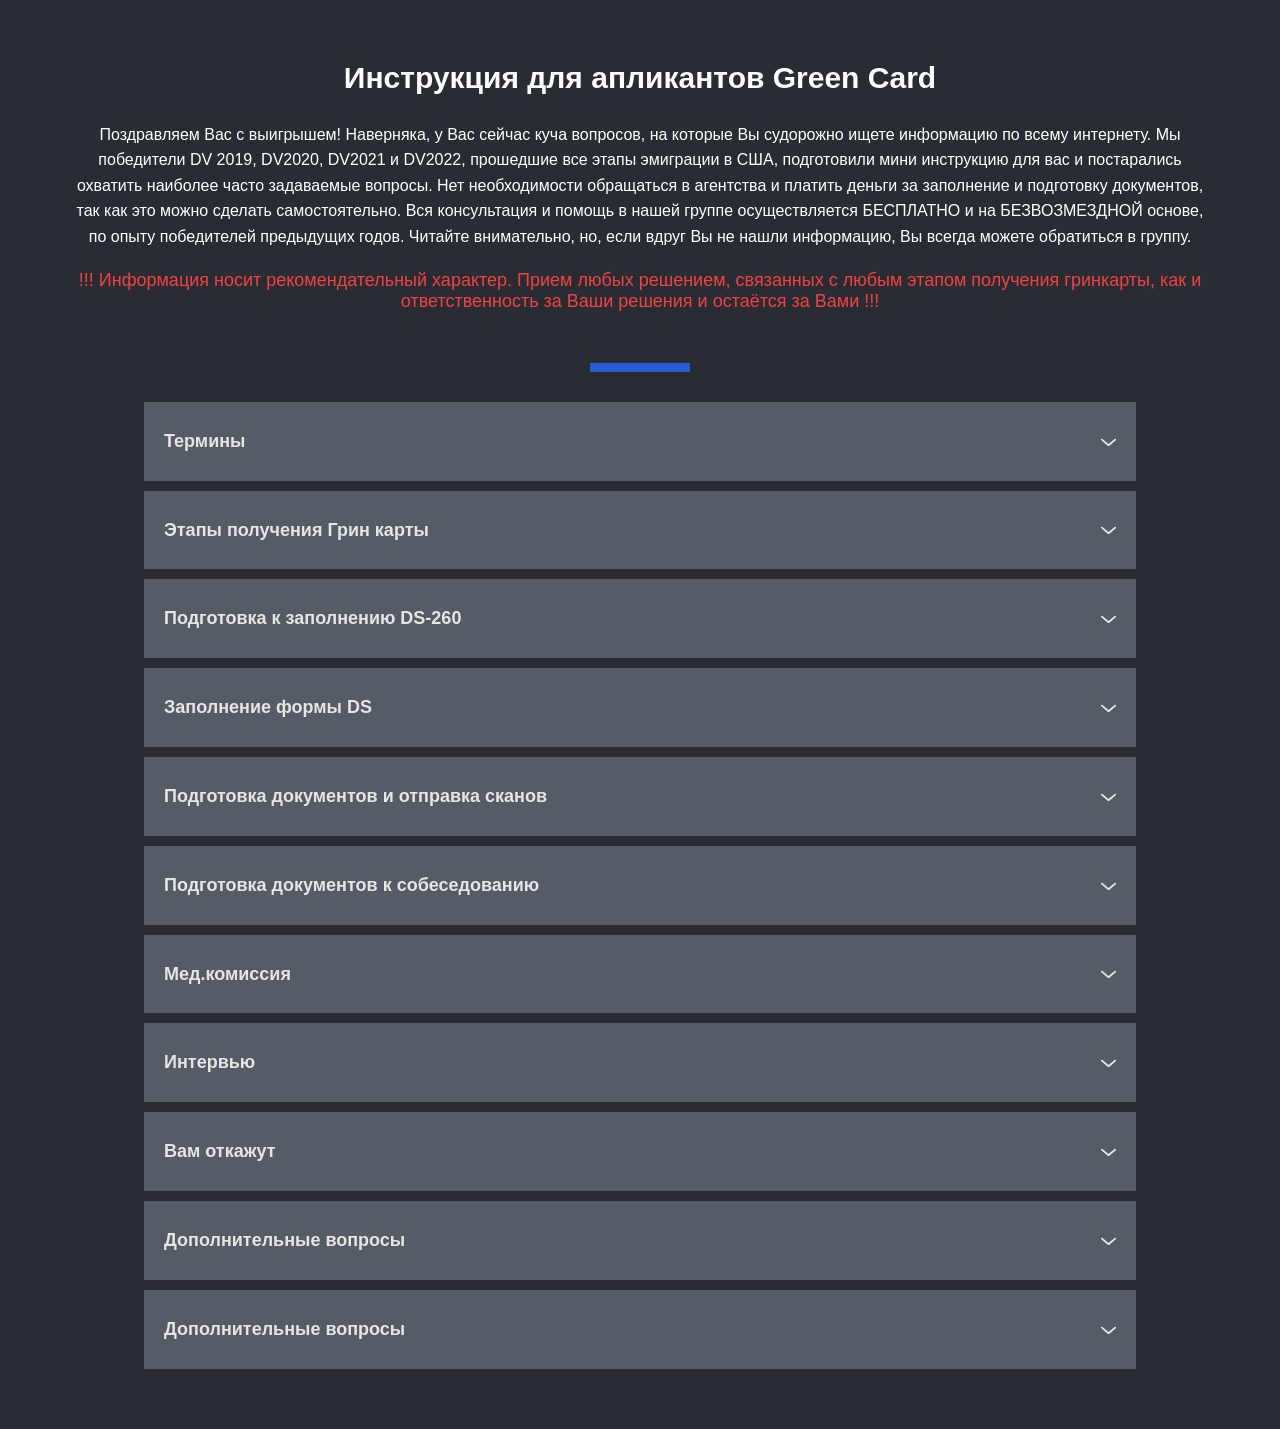
<file: indexb.html>
<!DOCTYPE html>
<!-- saved from url=(0090)https://website265734.nicepage.io/Page-1.html?version=0e316d2b-018a-4e35-99ff-fcf24cefc3d8 -->
<html style="font-size: 16px;" class="u-responsive-xl">
<head>
    <meta http-equiv="Content-Type" content="text/html; charset=UTF-8">
    <meta name="viewport" content="width=device-width, initial-scale=1.0">

    <meta name="keywords" content="Frequently Asked Questions">
    <meta name="description" content="">
    <meta name="page_type" content="np-template-header-footer-from-plugin">
    <title>Инструкция для апликантов Green Card</title>
    <link rel="stylesheet" href="./dv23template_files/nicepage.css" media="screen">
    <script class="u-script" type="text/javascript" src="./dv23template_files/jquery-1.9.1.min.js" defer=""></script>
    <script type="text/javascript">
        (function() {
            fetch('data.json')
              .then(function (response) {
                  return response.json();
              })
              .then(function (data) {
                  data.forEach((item, index) => {
                      $( "#acc" ).append( "" +
                        "\n" +
                        "              <div class=\"u-accordion-item\">\n" +
                        "                    <a class=\"u-accordion-link u-active-palette-1-base u-button-style u-hover-palette-1-base u-palette-5-dark-2 u-text-active-white u-text-grey-10 u-text-hover-grey-10 u-accordion-link-1\"\n" +
                        "                  id=\""+ index +"\" aria-controls=\""+ index +"\" aria-selected=\"false\">\n" +
                        "                    <span class=\"u-accordion-link-text\"></span>"+ item.title +"<span\n" +
                        "                  class=\"u-accordion-link-icon u-icon u-icon-circle u-text-palette-1-base u-icon-1\"><svg\n" +
                        "                  class=\"u-svg-link\" preserveAspectRatio=\"xMidYMin slice\" viewBox=\"0 0 16 16\" style=\"\"><use\n" +
                        "                  xlink:href=\"#svg-bf29\"></use></svg><svg class=\"u-svg-content\" id=\"svg-bf29\"\n" +
                        "                  style=\"color: rgb(255, 255, 255);\"><path d=\"M8,10.7L1.6,5.3c-0.4-0.4-1-0.4-1.3,0c-0.4,0.4-0.4,0.9,0,1.3l7.2,6.1c0.1,0.1,0.4,0.2,0.6,0.2s0.4-0.1,0.6-0.2l7.1-6\n" +
                        "                  c0.4-0.4,0.4-0.9,0-1.3c-0.4-0.4-1-0.4-1.3,0L8,10.7z\"></path></svg></span>\n" +
                        "                  </a>\n" +
                        "                  <div class=\"u-accordion-pane u-container-style u-palette-1-base u-accordion-pane-1\"\n" +
                        "                  id=\"accordion-ae6a\" aria-labelledby=\"link-accordion-ae6a\">\n" +
                        "                    <div class=\"u-container-layout u-container-layout-1\">\n" +
                        "                    <div class=\"fr-view u-clearfix u-rich-text u-text\">\n" +
                        "                    "+ item.text + "\n" +
                        "                  </div>\n" +
                        "                  </div>\n" +
                        "                  </div>\n" +
                        "                  </div>" );
                  })
              })
              .catch(function (err) {
                  console.log('error: ' + err);
              });

        })()
    </script>
    <script class="u-script" type="text/javascript" src="./dv23template_files/nicepage.js" defer=""></script>
    <meta name="generator" content="Nicepage 3.8.0, nicepage.com">
    <link id="u-theme-google-font" rel="stylesheet" href="./dv23template_files/css">
    <style class="u-style">

      .u-section-2 {
        background-image: none;
      }

      .u-body {
        background-color: #292d33;
      }


    .u-section-2 .u-sheet-1 {
        min-height: 570px;
    }

    .u-section-2 .u-text-1 {
        width: 626px;
        font-weight: 700;
        text-transform: none;
        margin: 60px auto 0;
    }

    .u-section-2 .u-line-1 {
        width: 100px;
        height: 3px;
        margin: 30px auto 0;
    }

    .u-section-2 .u-accordion-1 {
        width: 992px;
        margin: 30px auto 60px;
    }

    .u-section-2 .u-accordion-link-1 {
        letter-spacing: 0px;
        font-weight: 600;
        font-size: 1.125rem;
        padding: 25px 20px;
    }

    .u-section-2 .u-icon-1 {
        height: 15px;
        width: 15px;
        background-image: none;
    }

    .u-section-2 .u-accordion-pane-1 {
        min-height: 150px;
        background-image: none;
    }

    .u-section-2 .u-container-layout-1 {
        padding: 30px;
    }

    .u-section-2 .u-accordion-link-2 {
        letter-spacing: 0px;
        font-weight: 600;
        font-size: 1.125rem;
        padding: 25px 20px;
    }

    .u-section-2 .u-icon-2 {
        height: 15px;
        width: 15px;
        background-image: none;
    }

    .u-section-2 .u-accordion-pane-2 {
        min-height: 150px;
        background-image: none;
    }

    .u-section-2 .u-container-layout-2 {
        padding: 30px;
    }

    .u-section-2 .u-accordion-link-3 {
        letter-spacing: 0px;
        font-weight: 600;
        font-size: 1.125rem;
        padding: 25px 20px;
    }

    .u-section-2 .u-icon-3 {
        height: 15px;
        width: 15px;
        background-image: none;
    }

    .u-section-2 .u-accordion-pane-3 {
        min-height: 150px;
        background-image: none;
    }

    .u-section-2 .u-container-layout-3 {
        padding: 30px;
    }

    .u-section-2 .u-accordion-link-4 {
        letter-spacing: 0px;
        font-weight: 600;
        font-size: 1.125rem;
        padding: 25px 20px;
    }

    .u-section-2 .u-icon-4 {
        height: 15px;
        width: 15px;
        background-image: none;
    }

    .u-section-2 .u-accordion-pane-4 {
        min-height: 150px;
        background-image: none;
    }

    .u-section-2 .u-container-layout-4 {
        padding: 30px;
    }

    @media (max-width: 1199px) {
        .u-section-2 .u-accordion-1 {
            width: 940px;
        }
    }

    @media (max-width: 991px) {
        .u-section-2 .u-accordion-1 {
            width: 720px;
        }
    }

    @media (max-width: 767px) {
        .u-section-2 .u-text-1 {
            width: 540px;
        }

        .u-section-2 .u-accordion-1 {
            width: 540px;
        }
    }

    @media (max-width: 575px) {
        .u-section-2 .u-text-1 {
            width: 340px;
        }

        .u-section-2 .u-accordion-1 {
            width: 340px;
        }
    }</style>

    <meta property="og:title" content="Page 1">
    <meta property="og:type" content="website">
    <meta name="theme-color" content="#285cd6">
    <style type="text/css"></style>
    <style type="text/css">.pixelParallel-panel[data-v-54cb82b4] {
        position: fixed;
        right: 10px;
        bottom: 10px;
        z-index: 2147483647;
        width: 375px;
        height: 265px;
        transform: translate(0);
        background: #fff;
        transition: width .2s ease-out, height .2s ease-out;
        will-change: top, left, width, height, transform;
        opacity: 0
    }

    .pixelParallel-panel-inner[data-v-54cb82b4] {
        position: relative;
        overflow: hidden;
        height: 100%;
        border: 1px solid #dddedf;
        box-shadow: 0 2px 10px rgba(0, 0, 0, .1);
        box-sizing: border-box
    }

    .pixelParallel-panel-handle[data-v-54cb82b4] {
        position: absolute;
        top: -10px;
        right: -10px;
        z-index: 3;
        width: 20px;
        height: 20px;
        background: red;
        transform: rotate(45deg);
        background: linear-gradient(0deg, transparent, transparent 50%, #ccc 0, #ccc);
        background-size: 100% 2px;
        cursor: move
    }

    .pixelParallel-panel-isolator[data-v-54cb82b4] {
        border: 0;
        width: 100%;
        height: 100%;
        overflow: hidden;
        position: relative
    }

    .pixelParallel-panel-dragging .pixelParallel-panel-inner[data-v-54cb82b4] {
        pointer-events: none
    }

    .pixelParallel-panel-minimized[data-v-54cb82b4] {
        width: 112px;
        height: 50px;
        transition: width .2s ease-out .15s, height .2s ease-out .15s
    }

    @media (max-width: 395px) {
        .pixelParallel-panel[data-v-54cb82b4] {
            right: 0;
            bottom: 0;
            width: 320px
        }

        .pixelParallel-panel-minimized[data-v-54cb82b4] {
            width: 112px
        }
    }</style>
    <style type="text/css">.pixelParallel-overlay {
        position: absolute;
        left: 0;
        top: 0;
        width: 100%;
        text-align: center;
        white-space: nowrap;
        display: none
    }

    .pixelParallel-overlay-enabled {
        display: block
    }</style>
    <style type="text/css">.pixelParallel-image-outer {
        visibility: hidden;
        position: absolute;
        top: 0;
        left: 0;
        width: 100%;
        overflow: hidden;
        max-width: 100vw;
        min-height: 100vh
    }

    .pixelParallel-image-inner {
        position: absolute;
        z-index: 2147483646;
        left: 50%;
        top: 0;
        cursor: move;
        transform: translateX(-50%);
        transition: opacity .15s
    }

    .pixelParallel-image-inner img {
        width: auto;
        height: auto;
        max-width: none;
        max-height: none;
        vertical-align: top;
        margin: 0;
        padding: 0;
        position: relative;
        transform-origin: 50% 0;
        top: -1px;
        border: 1px dashed #333
    }

    .pixelParallel-image-inner img:not([src]), .pixelParallel-image-inner img[src=""] {
        visibility: hidden
    }

    .pixelParallel-image-enabled {
        visibility: visible
    }

    .pixelParallel-image-difference {
        mix-blend-mode: difference
    }

    .pixelParallel-image-difference img {
        opacity: 1 !important
    }

    .pixelParallel-image-locked, .pixelParallel-image-no-image {
        pointer-events: none
    }

    .pixelParallel-image-locked .pixelParallel-image-inner img {
        top: 0;
        border: 0 none
    }</style>
    <style type="text/css">.pixelParallel-grids {
        position: relative;
        z-index: 2147483646;
        pointer-events: none
    }

    .pixelParallel-grid-horizontal, .pixelParallel-grid-vertical {
        position: fixed;
        z-index: 1;
        pointer-events: none;
        visibility: hidden
    }

    .pixelParallel-grid-horizontal {
        top: 50%;
        left: 50%;
        display: table;
        width: 100vw;
        height: 200vh;
        opacity: .5;
        table-layout: fixed;
        border-spacing: 30px;
        transform: translate(-50%, -50%)
    }

    .pixelParallel-grid-horizontal span {
        display: table-cell;
        background: red;
        height: 200vh
    }

    .pixelParallel-grid-vertical {
        top: 0;
        left: 0;
        width: 100%;
        height: 100%;
        background: linear-gradient(180deg, transparent, transparent 90%, blue 0, blue);
        background-size: 100% 10px;
        opacity: .5
    }

    .pixelParallel-grid-horizontal-enabled, .pixelParallel-grid-vertical-enabled {
        visibility: visible
    }</style>
    <style type="text/css">.pixelParallel-rulers {
        position: relative;
        z-index: 2147483646
    }

    .pixelParallel-ruler-x, .pixelParallel-ruler-y {
        display: none;
        position: fixed;
        top: 0;
        left: 0;
        z-index: 2;
        background: cyan
    }

    .pixelParallel-ruler-x:after, .pixelParallel-ruler-y:after {
        content: "";
        position: absolute;
        top: -8px;
        left: -8px;
        right: 0;
        bottom: 0;
        padding: 10px
    }

    .pixelParallel-ruler-x {
        right: 0;
        height: 1px;
        cursor: row-resize
    }

    .pixelParallel-ruler-y {
        bottom: 0;
        width: 1px;
        cursor: col-resize
    }

    .pixelParallel-rulers-enabled .pixelParallel-ruler-x, .pixelParallel-rulers-enabled .pixelParallel-ruler-y {
        display: block
    }</style>
</head>
<body class="u-body">
<section class="u-align-center u-clearfix u-palette-5-dark-3 u-section-2" id="sec-57f9">
    <div class="u-clearfix u-sheet u-valign-middle u-sheet-1">
        <h3 class="u-text u-text-1">Инструкция для апликантов Green Card</h3> <br>
        <h7>
            Поздравляем Вас с выигрышем! Наверняка, у Вас сейчас куча вопросов, на которые Вы судорожно ищете информацию по всему интернету. Мы победители   DV 2019, DV2020, DV2021 и  DV2022, прошедшие все этапы эмиграции в США, подготовили мини инструкцию для вас и постарались охватить наиболее часто задаваемые вопросы. Нет необходимости обращаться в агентства и платить деньги за заполнение и подготовку документов, так как это можно сделать самостоятельно. Вся консультация и помощь в нашей группе осуществляется БЕСПЛАТНО и на БЕЗВОЗМЕЗДНОЙ основе, по опыту победителей предыдущих годов. Читайте внимательно, но, если вдруг Вы не нашли информацию, Вы всегда можете обратиться в группу.
        </h7>
        <h6 style="color: #f34141">
            !!! Информация носит рекомендательный характер. Прием любых решением, связанных с любым этапом получения гринкарты, как и  ответственность за Ваши решения и остаётся за Вами !!!
        </h6>
        <div class="u-border-9 u-border-palette-1-base u-line u-line-horizontal u-line-1"></div>
        <div class="u-accordion u-faq u-spacing-10 u-accordion-1" id="acc">
        </div>
    </div>
</section>
</body>
</html>
</file>
